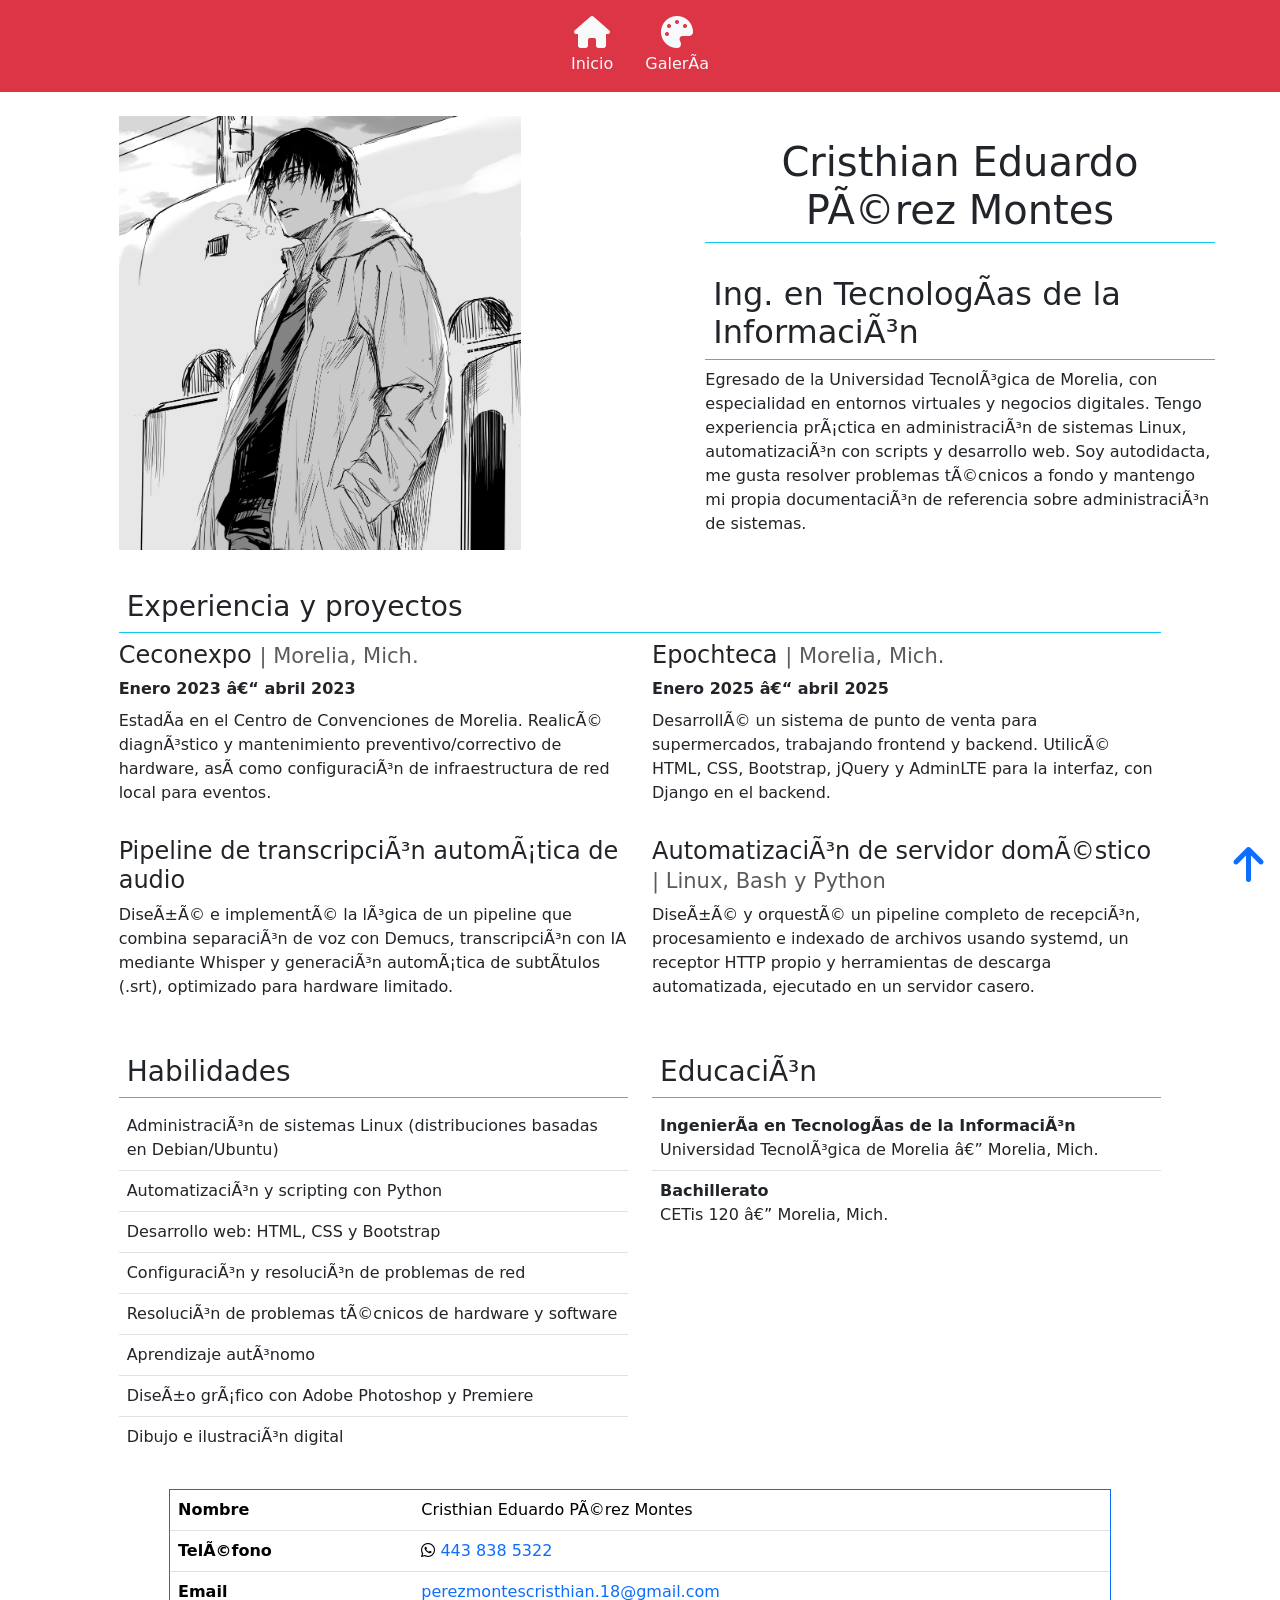
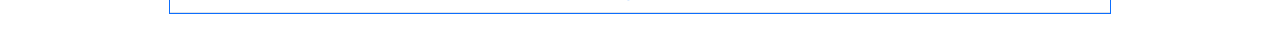
<file: index.html>
<!DOCTYPE html>
<html lang="es">
<hea
  <meta charset="UTF-8">
  <meta name="viewport" content="width=device-width, initial-scale=1.0">
  <title>CV | Cristhian Eduardo Pérez Montes</title>
  <link rel="stylesheet" href="css/index.css">
  <link href="https://cdn.jsdelivr.net/npm/bootstrap@5.3.2/dist/css/bootstrap.min.css" rel="stylesheet" integrity="sha384-T3c6CoIi6uLrA9TneNEoa7RxnatzjcDSCmG1MXxSR1GAsXEV/Dwwykc2MPK8M2HN" crossorigin="anonymous">
  <link rel="stylesheet" href="https://cdnjs.cloudflare.com/ajax/libs/font-awesome/6.4.2/css/all.min.css" integrity="sha512-z3gLpd7yknf1YoNbCzqRKc4qyor8gaKU1qmn+CShxbuBusANI9QpRohGBreCFkKxLhei6S9CQXFEbbKuqLg0DA==" crossorigin="anonymous" referrerpolicy="no-referrer">
</head>
<body id="top">
  <nav class="navbar navbar-expand-xl navbar-dark bg-danger">
    <div class="container-fluid">
      <a class="navbar-brand" href="index.html" aria-label="Inicio"></a>
      <button class="navbar-toggler" type="button" data-bs-toggle="collapse" data-bs-target="#navbarDark" aria-controls="navbarDark" aria-expanded="false" aria-label="Abrir navegación">
        <span class="navbar-toggler-icon"></span>
      </button>
      <div class="collapse navbar-collapse" id="navbarDark">
        <ul class="navbar-nav mx-auto mb-2 mb-xl-0">
          <li class="nav-item text-center me-md-3">
            <a class="nav-link active d-flex flex-column align-items-center" aria-current="page" href="index.html">
              <i class="fa-solid fa-house fs-2 text-light mb-1" aria-hidden="true"></i>
              <span class="text-light">Inicio</span>
            </a>
          </li>
          <li class="nav-item text-center me-md-3">
            <a class="nav-link active d-flex flex-column align-items-center" href="pasatiempos.html">
              <i class="fa-solid fa-palette fs-2 text-light mb-1" aria-hidden="true"></i>
              <span class="text-light">Galería</span>
            </a>
          </li>
        </ul>
      </div>
    </div>
  </nav>

  <main class="container-fluid d-flex flex-column pb-4">
    <section class="row align-items-center mt-4">
      <div class="col-md-1 d-none d-md-block"></div>
      <img class="mb-3 col-12 col-sm-6 col-md-4" src="img/Touji.jpg" alt="Retrato de Cristhian Eduardo Pérez Montes">
      <div class="col-md-1 d-none d-md-block"></div>
      <div class="col-12 col-sm-6 col-md-5 container-fluid">
        <h1 class="mb-3 mb-md-4 text-center border-bottom border-info p-2">Cristhian Eduardo Pérez Montes</h1>
        <h2 class="border-bottom border-info p-2">Ing. en Tecnologías de la Información</h2>
        <p>
          Egresado de la Universidad Tecnológica de Morelia, con especialidad en entornos virtuales y negocios digitales.
          Tengo experiencia práctica en administración de sistemas Linux, automatización con scripts y desarrollo web.
          Soy autodidacta, me gusta resolver problemas técnicos a fondo y mantengo mi propia documentación de referencia sobre administración de sistemas.
        </p>
      </div>
    </section>

    <section class="row mt-md-3 justify-content-center">
      <div class="col-12 col-md-10">
        <h3 class="border-bottom border-info p-2">Experiencia y proyectos</h3>
        <div class="row">
          <article class="col-12 col-lg-6 mb-3">
            <h4>Ceconexpo <small class="text-muted">| Morelia, Mich.</small></h4>
            <p class="mb-2"><strong>Enero 2023 – abril 2023</strong></p>
            <p>Estadía en el Centro de Convenciones de Morelia. Realicé diagnóstico y mantenimiento preventivo/correctivo de hardware, así como configuración de infraestructura de red local para eventos.</p>
          </article>
          <article class="col-12 col-lg-6 mb-3">
            <h4>Epochteca <small class="text-muted">| Morelia, Mich.</small></h4>
            <p class="mb-2"><strong>Enero 2025 – abril 2025</strong></p>
            <p>Desarrollé un sistema de punto de venta para supermercados, trabajando frontend y backend. Utilicé HTML, CSS, Bootstrap, jQuery y AdminLTE para la interfaz, con Django en el backend.</p>
          </article>
          <article class="col-12 col-lg-6 mb-3">
            <h4>Pipeline de transcripción automática de audio</h4>
            <p>Diseñé e implementé la lógica de un pipeline que combina separación de voz con Demucs, transcripción con IA mediante Whisper y generación automática de subtítulos (.srt), optimizado para hardware limitado.</p>
          </article>
          <article class="col-12 col-lg-6 mb-3">
            <h4>Automatización de servidor doméstico <small class="text-muted">| Linux, Bash y Python</small></h4>
            <p>Diseñé y orquesté un pipeline completo de recepción, procesamiento e indexado de archivos usando systemd, un receptor HTTP propio y herramientas de descarga automatizada, ejecutado en un servidor casero.</p>
          </article>
        </div>
      </div>
    </section>

    <section class="row mt-md-3 justify-content-center">
      <div class="col-12 col-md-5 mb-3">
        <h3 class="border-bottom border-info p-2">Habilidades</h3>
        <ul class="list-group list-group-flush">
          <li class="list-group-item p-2">Administración de sistemas Linux (distribuciones basadas en Debian/Ubuntu)</li>
          <li class="list-group-item p-2">Automatización y scripting con Python</li>
          <li class="list-group-item p-2">Desarrollo web: HTML, CSS y Bootstrap</li>
          <li class="list-group-item p-2">Configuración y resolución de problemas de red</li>
          <li class="list-group-item p-2">Resolución de problemas técnicos de hardware y software</li>
          <li class="list-group-item p-2">Aprendizaje autónomo</li>
          <li class="list-group-item p-2">Diseño gráfico con Adobe Photoshop y Premiere</li>
          <li class="list-group-item p-2">Dibujo e ilustración digital</li>
        </ul>
      </div>
      <div class="col-12 col-md-5 mb-3">
        <h3 class="border-bottom border-info p-2">Educación</h3>
        <ul class="list-group list-group-flush">
          <li class="list-group-item p-2"><strong>Ingeniería en Tecnologías de la Información</strong><br>Universidad Tecnológica de Morelia — Morelia, Mich.</li>
          <li class="list-group-item p-2"><strong>Bachillerato</strong><br>CETis 120 — Morelia, Mich.</li>
        </ul>
      </div>
    </section>

    <section class="table-responsive border border-primary mb-sm-3 mt-md-3 col-12 col-md-9 mx-auto">
      <h3 class="visually-hidden">Contacto</h3>
      <table class="table mb-0">
        <tbody>
          <tr>
            <th scope="row">Nombre</th>
            <td>Cristhian Eduardo Pérez Montes</td>
          </tr>
          <tr>
            <th scope="row">Teléfono</th>
            <td><i class="fa-brands fa-whatsapp" aria-hidden="true"></i> <a href="tel:+524438385322">443 838 5322</a></td>
          </tr>
          <tr>
            <th scope="row">Email</th>
            <td class="text-wrap"><a href="mailto:perezmontescristhian.18@gmail.com">perezmontescristhian.18@gmail.com</a></td>
          </tr>
        </tbody>
      </table>
    </section>
  </main>

  <a href="#top" aria-label="Volver al inicio"><i class="fa-solid fa-arrow-up fs-1 m-3 position-fixed bottom-0 end-0" aria-hidden="true"></i></a>
  <script src="https://cdn.jsdelivr.net/npm/bootstrap@5.3.2/dist/js/bootstrap.bundle.min.js" integrity="sha384-C6RzsynM9kWDrMNeT87bh95OGNyZPhcTNXj1NW7RuBCsyN/o0jlpcV8Qyq46cDfL" crossorigin="anonymous"></script>
</body>
</html>
</file>
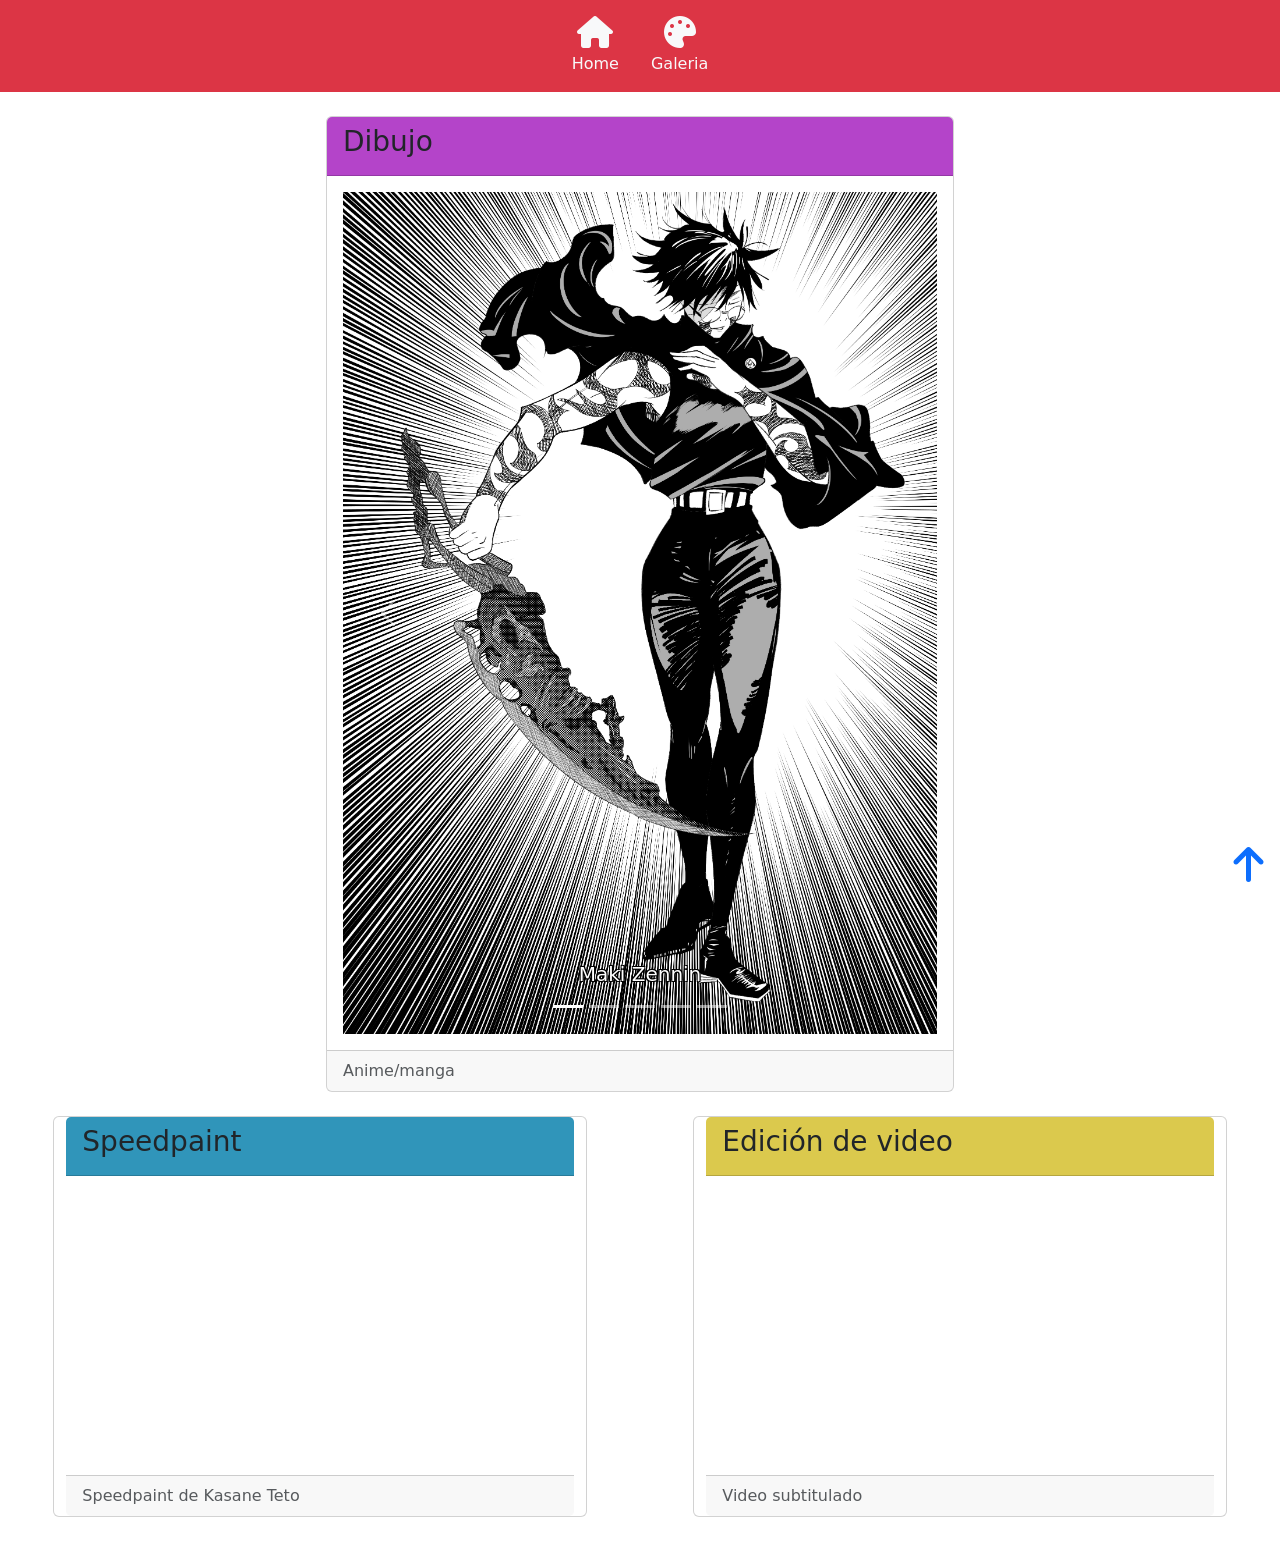
<file: pasatiempos.html>
<!DOCTYPE html>
<html lang="es">
<head>
    <meta charset="UTF-8">
    <meta name="viewport" content="width=device-width, initial-scale=1.0">
    <title>Pasatiempos</title>
    <link rel="stylesheet" href="css/pasatiempos.css">
    <link href="https://cdn.jsdelivr.net/npm/bootstrap@5.3.2/dist/css/bootstrap.min.css" rel="stylesheet" integrity="sha384-T3c6CoIi6uLrA9TneNEoa7RxnatzjcDSCmG1MXxSR1GAsXEV/Dwwykc2MPK8M2HN" crossorigin="anonymous">
    <link rel="stylesheet" href="https://cdnjs.cloudflare.com/ajax/libs/font-awesome/6.4.2/css/all.min.css" integrity="sha512-z3gLpd7yknf1YoNbCzqRKc4qyor8gaKU1qmn+CShxbuBusANI9QpRohGBreCFkKxLhei6S9CQXFEbbKuqLg0DA==" crossorigin="anonymous" referrerpolicy="no-referrer" />
</head>
<body>
    <nav class="navbar navbar-expand-xl navbar-dark bg-danger">
        <div class="container-fluid">
          <a class="navbar-brand" href="#"></a>
          <button class="navbar-toggler" type="button" data-bs-toggle="collapse" data-bs-target="#navbarDark" aria-controls="navbarDark" aria-expanded="false" aria-label="Toggle navigation">
            <span class="navbar-toggler-icon"></span>
          </button>
          <div class="collapse navbar-collapse" id="navbarDark">
            <ul class="navbar-nav mx-auto mb-2 mb-xl-0">
              <li class="nav-item text-center me-md-3">
                <a class="nav-link active d-flex flex-column align-items-center" href="index.html">
                  <i class="fa-solid fa-house fs-2 text-light mb-1"></i>
                  <span class="text-light">Home</span>
                </a>
              </li>
              <li class="nav-item text-center me-md-3">
                <a class="nav-link active d-flex flex-column align-items-center" href="pasatiempos.html">
                  <i class="fa-solid fa-palette fs-2 text-light mb-1"></i>
                  <span class="text-light">Galeria</span>
                </a>
              </li>
            </ul>
          </div>
        </div>
    </nav>

      <div class="container-fluid d-flex flex-column">
        <!--DIBUJO-->
        <div class="card mt-4 row order-md-0 col-12 col-md-6 mx-auto">
            <div class="card-header" style="background-color: #B444C9;">
              <h3>Dibujo</h3>
            </div>
            <div class="card-body">
                <div id="carouselWithCaptions" class="carousel slide" data-bs-ride="carousel" data-bs-interval="3000">
                    <ol class="carousel-indicators">
                      <li data-bs-target="#carouselWithCaptions" data-bs-slide-to="0" class="active"></li>
                      <li data-bs-target="#carouselWithCaptions" data-bs-slide-to="1"></li>
                      <li data-bs-target="#carouselWithCaptions" data-bs-slide-to="2"></li>
                      <li data-bs-target="#carouselWithCaptions" data-bs-slide-to="3"></li>
                      <li data-bs-target="#carouselWithCaptions" data-bs-slide-to="4"></li>
                    </ol>
                    <div class="carousel-inner">
                      <div class="carousel-item active">
                        <img src="img/maki.png" class="d-block w-100" alt="Slide 1">
                        <div class="carousel-caption d-none d-sm-block">
                          <h5 class="text-outline">Maki Zennin</h5>
                        </div>
                      </div>
                      <div class="carousel-item">
                        <img src="img/alice.png" class="d-block w-100" alt="Slide 2">
                        <div class="carousel-caption d-none d-sm-block">
                          <h5 class="text-outline">Alice</h5>
                        </div>
                      </div>
                      <div class="carousel-item">
                        <img src="img/kasane teto.png" class="d-block w-100" alt="Slide 3">
                        <div class="carousel-caption d-none d-sm-block">
                          <h5 class="text-outline">Kasane Teto</h5>
                        </div>
                      </div>
                      <div class="carousel-item">
                        <img src="img/gal2.png" class="d-block w-100" alt="Slide 4">
                        <div class="carousel-caption d-none d-sm-block">
                          <h5 class="text-outline">Gyaru girl</h5>
                        </div>
                      </div>
                      <div class="carousel-item">
                        <img src="img/marl.png" class="d-block w-100" alt="Slide 4">
                        <div class="carousel-caption d-none d-sm-block">
                          <h5 class="text-outline">Marl</h5>
                        </div>
                      </div>

                    </div>
                    <a class="carousel-control-prev" href="#carouselWithCaptions" role="button" data-bs-slide="prev">
                      <span class="carousel-control-prev-icon" aria-hidden="true"></span>
                      <span class="visually-hidden">Previous</span>
                    </a>
                    <a class="carousel-control-next" href="#carouselWithCaptions" role="button" data-bs-slide="next">
                      <span class="carousel-control-next-icon" aria-hidden="true"></span>
                      <span class="visually-hidden">Next</span>
                    </a>
                  </div>
            </div>
            <div class="card-footer text-muted">
              Anime/manga
            </div>
        </div>

        <div class="row mt-4 mb-md-4">
            <!--SPEEDPAINT-->
            <div class="card row order-md-1 col-12 col-md-5 mx-auto mb-sm-4 mb-md-0">
                <div class="card-header" style="background-color: #3095BA;">
                    <h3>Speedpaint</h3>
                </div>
                <div class="card-body">
                    <div class="ratio ratio-16x9">
                        <iframe class="mx-auto col-md-12 col-sm-12 col-12" src="https://www.youtube.com/embed/MMrZWW0P-_I?si=A9QskX_6tEsW-u_V" title="Kasane Teto speedpaint" frameborder="0" allow="accelerometer; autoplay; clipboard-write; encrypted-media; gyroscope; picture-in-picture; web-share" referrerpolicy="strict-origin-when-cross-origin" allowfullscreen></iframe>
                    </div>
                </div>
                <div class="card-footer text-muted">
                Speedpaint de Kasane Teto
                </div>
            </div>

            <!--JUEGOS-->
            <div class="card row order-md-2 col-12 col-md-5 mx-auto mb-sm-4 mb-md-0">
                <div class="card-header" style="background-color: #DBC94D;">
                  <h3>Edición de video</h3>
                </div>
                <div class="card-body">
                    <div class="ratio ratio-16x9">
                      <iframe class="mx-auto col-md-12 col-sm-12 col-12" src="https://www.youtube.com/embed/TLnH637PIs8?si=ahJn2OnBn5KNLsvG" title="video subtitulado" frameborder="0" allow="accelerometer; autoplay; clipboard-write; encrypted-media; gyroscope; picture-in-picture; web-share" referrerpolicy="strict-origin-when-cross-origin" allowfullscreen></iframe>
                    </div>
                </div>
                <div class="card-footer text-muted">
                Video subtitulado
                </div>
            </div>
        </div>

      </div>

      <a href="#top">
        <i class="fa-solid fa-arrow-up fs-1 m-3 position-fixed bottom-0 end-0"></i>
      </a>
    
    <script src="https://cdn.jsdelivr.net/npm/bootstrap@5.3.2/dist/js/bootstrap.bundle.min.js" integrity="sha384-C6RzsynM9kWDrMNeT87bh95OGNyZPhcTNXj1NW7RuBCsyN/o0jlpcV8Qyq46cDfL" crossorigin="anonymous"></script>
</body>
</html>
</file>
<file: css/index.css>
span {
    color: #0487d6;
}

td a {
    text-decoration: none;
}
</file>
<file: css/pasatiempos.css>
.carousel-indicators li {
    list-style-type: none;
  }

.text-outline {
    text-shadow: 
        -1px -1px 0 #000,  
         1px -1px 0 #000,
        -1px  1px 0 #000,
         1px  1px 0 #000;
}
</file>
